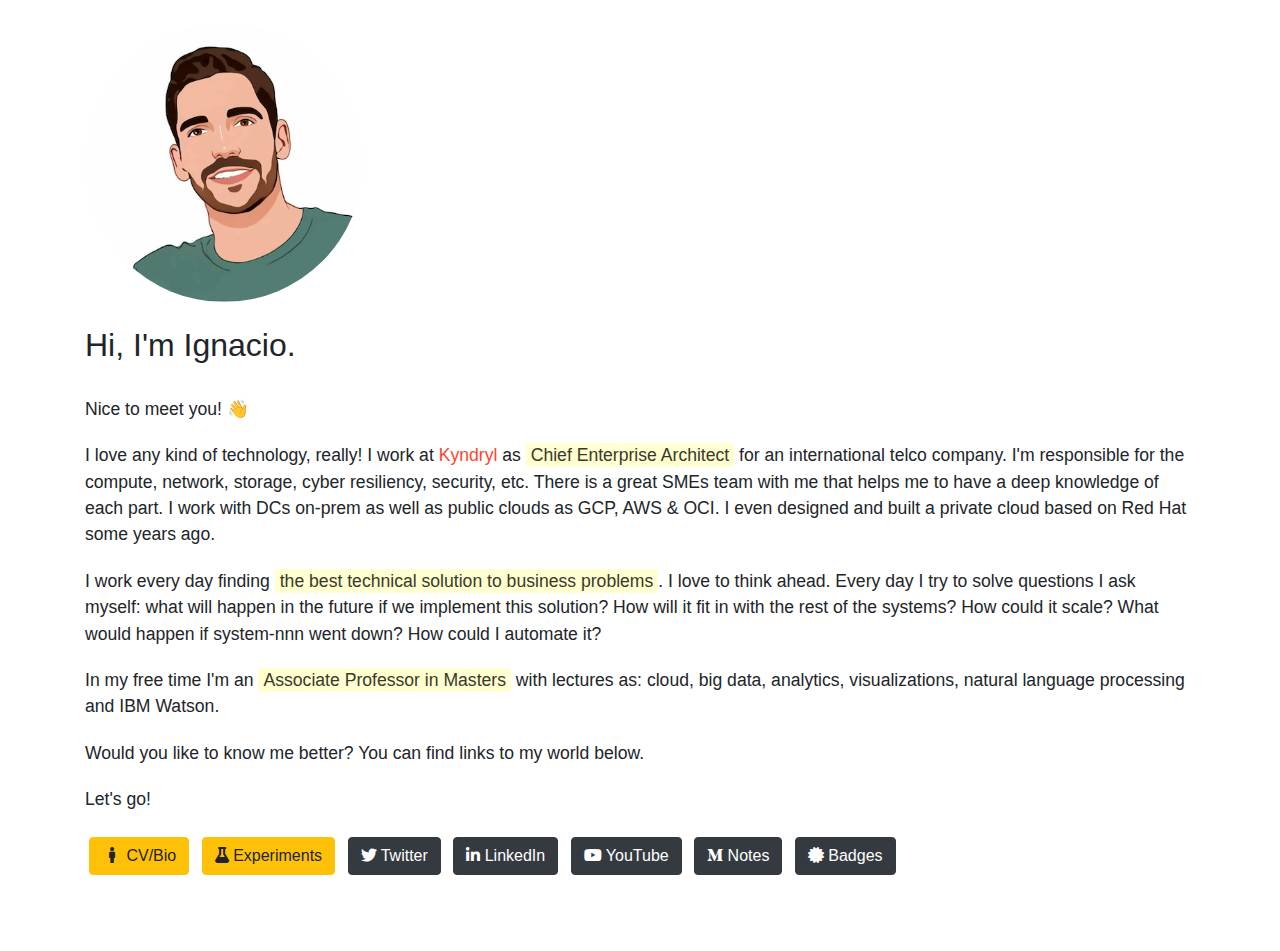
<file: index.html>
<!doctype html>
<html lang="en">
  <head>
    <meta charset="utf-8">
    <meta name="viewport" content="width=device-width, initial-scale=1">
    <meta name="description" content="Personal website of Ignacio Alonso Delgado. Projects, social, work, etc.">
    <meta name="author" content="Ignacio Alonso Delgado">

    <!-- meta property for social -->
    <meta property="og:site_name" content="Ignacio Alonso Delgado" />
    <meta property="og:type" content="website" />
    <meta property="og:title" content="Ignacio Alonso Delgado" />
    <meta property="og:description" content="Ignacio Alonso Delgado personal website. IT Architect." />
    <meta property="og:url" content="https://ialonso.es" />
    <meta property="og:image" content="https://ialonso.es/img/og-ialonso.png" />
    <meta name="twitter:card" content="summary" />
    <meta name="twitter:title" content="Ignacio Alonso Delgado" />
    <meta name="twitter:description" content="Ignacio Alonso Delgado personal website. IT Architect." />
    <meta name="twitter:url" content="https://ialonso.es" />
    <meta name="twitter:image" content="https://ialonso.es/img/og-ialonso.png" />
    <meta name="twitter:site" content="@nachoad" />

    <!-- Color for the bars on the smartphones-->
    <meta name="theme-color" content="#96483e">
    <meta name="msapplication-navbutton-color" content="#96483e">
    <meta name="apple-mobile-web-app-status-bar-style" content="#96483e">

    <!-- Bootstrap Core CSS -->
    <link href="css/bootstrap.css" rel="stylesheet">

    <!-- Custom Fonts -->
    <link href="font-awesome/css/all.css" rel="stylesheet" type="text/css">
    <!-- Quito fuente Karla
    <link rel="preconnect" href="https://fonts.googleapis.com">
    <link rel="preconnect" href="https://fonts.gstatic.com" crossorigin>
    <link href="https://fonts.googleapis.com/css2?family=Karla:wght@200&display=swap" rel="stylesheet">
    -->

    <title>Ignacio Alonso D.</title>
    <link rel="icon" type="image/x-icon" href="favicon.ico">

  </head>
  <body class="py-4">
    <div class="container">

      <img src="img/green.png" alt="Ignacio Alonso Delgado" class="rounded-circle d-block w-25">
      <br>

      <h1>Hi, I'm Ignacio.</h1>
      <br>
      <p>Nice to meet you! 👋</p>
      <p>I love any kind of technology, really! I work at <span class="kyn">Kyndryl</span> as <span class="under y">Chief Enterprise Architect</span> for an international telco company. I'm responsible for the compute, network, storage, cyber resiliency, security, etc. There is a great SMEs team with me that helps me to have a deep knowledge of each part. I work with DCs on-prem as well as public clouds as GCP, AWS & OCI. I even designed and built a private cloud based on Red Hat some years ago.</p>
      <p>I work every day finding <span class="under y">the best technical solution to business problems</span>. I love to think ahead. Every day I try to solve questions I ask myself: what will happen in the future if we implement this solution? How will it fit in with the rest of the systems? How could it scale? What would happen if system-nnn went down? How could I automate it?</p>
      <p>In my free time I'm an <span class="under y">Associate Professor in Masters</span> with lectures as: cloud, big data, analytics, visualizations, natural language processing and IBM Watson.</p>
      <p>Would you like to know me better? You can find links to my world below.</p>
      <p>Let's go!</p>

      <div style="margin-top: 1em">
          <a href="./bio" class="btn btn-warning"><i class="fa fa-male fa-fw"></i> CV/Bio</a>
          <a href="./experiments" class="btn btn-warning"><i class="fas fa-flask"></i> Experiments</a>
          <a href="https://twitter.com/nachoad" class="btn btn-dark"><i class="fab fa-twitter"></i> Twitter</a>
          <a href="https://es.linkedin.com/in/ignacioalonsodelgado" class="btn btn-dark"><i class="fab fa-linkedin-in"></i> LinkedIn</a>
          <a href="https://www.youtube.com/channel/UC59Y86nFk7eg-5Ql4Xi3peQ" class="btn btn-dark"><i class="fab fa-youtube"></i> YouTube</a>
          <a href="https://medium.com/@nachoad" class="btn btn-dark"><i class="fab fa-medium-m"></i> Notes</a>
          <a href="https://www.credly.com/users/ignacio-alonso-delgado/badges" class="btn btn-dark"><i class="fas fa-certificate"></i> Badges</a>
      </div>
      <br>
      <br>

    </div>
</body>
</html>
</file>
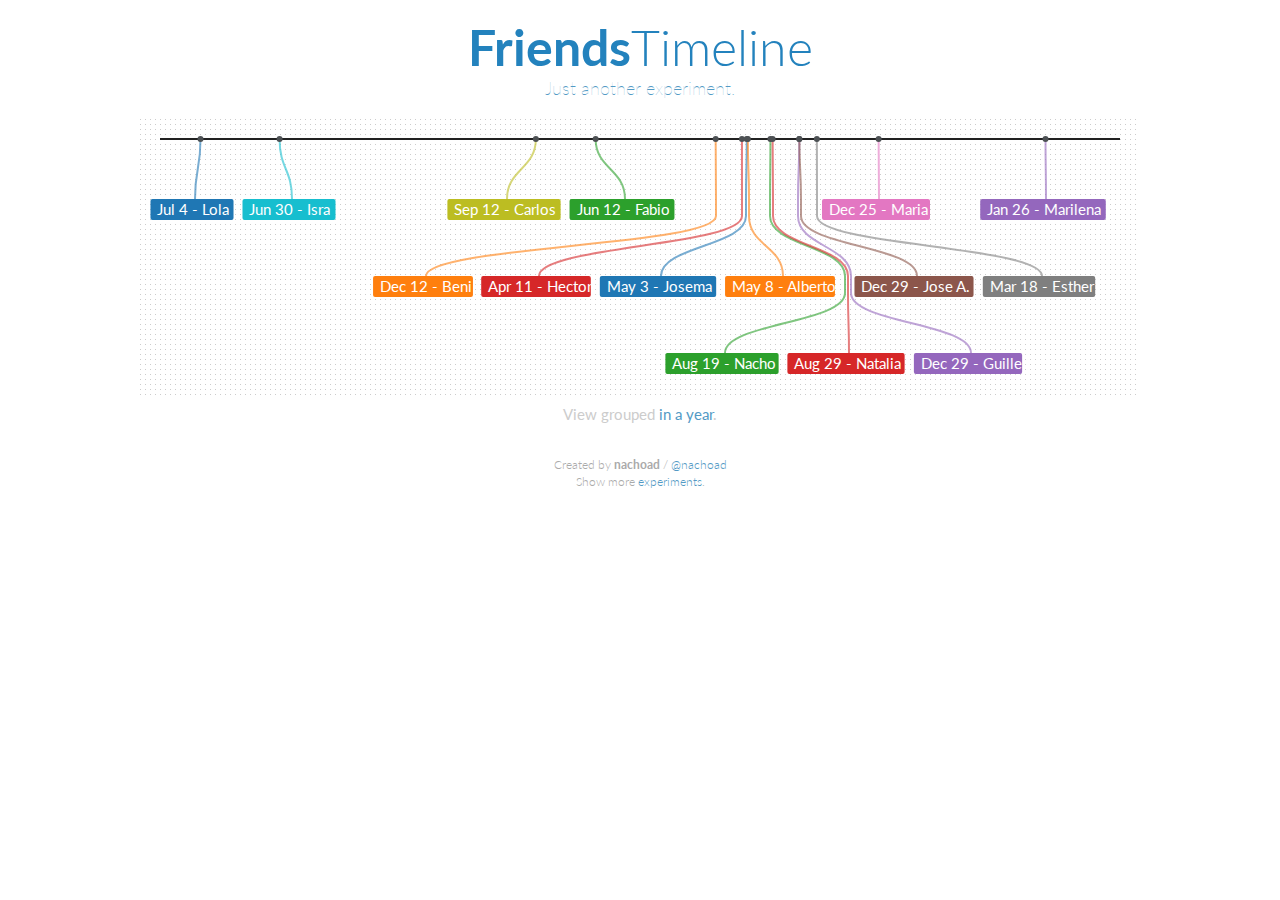
<file: experiments/exp/timeline/index.html>
<!DOCTYPE html>
<html>

<head>
  <meta charset="utf-8">
  <title>Friends Timeline</title>
  <link rel="stylesheet" href="https://maxcdn.bootstrapcdn.com/bootstrap/3.3.6/css/bootstrap.min.css">
  <link rel="stylesheet" href="css/style.css">
</head>

<body>


<header>
  <h1>
      <b>Friends</b>Timeline
    </a>
  </h1>
  <h2>Just another experiment.</h2>
</header>

<div class="chart-container">
  <div id="timeline"></div>
</div>
<p>View grouped <a href="./grupedYear.html">in a year</a>.</p>

<footer>
  Created by <b>nachoad</b> / <a href="https://twitter.com/nachoad">@nachoad</a>
  <br>
  Show more <a href="http://ialonso.es/experiments">experiments</a>.
  <br>
</footer>

<script type="text/javascript" src="js/labella.js"></script>
<script type="text/javascript" src="js/d3.js"></script>

<script type="text/javascript">

// ---------------------------------------------------
// Create dummy data
// ---------------------------------------------------

var data = [
  {date: new Date(1987,04,03), name: 'Josema'},
  {date: new Date(1987,04,08), name: 'Alberto'},
  {date: new Date(1987,07,19), name: 'Nacho'},
  {date: new Date(1987,07,29), name: 'Natalia'},
  {date: new Date(1987,11,29), name: 'Guille'},
  {date: new Date(1987,11,29), name: 'Jose A.'},
  {date: new Date(1988,11,25), name: 'Maria'},
  {date: new Date(1988,02,18), name: 'Esther'},
  {date: new Date(1984,08,12), name: 'Carlos'},
  {date: new Date(1981,05,30), name: 'Isra'},
  {date: new Date(1980,06,04), name: 'Lola'},
  {date: new Date(1986,11,12), name: 'Beni'},
  {date: new Date(1985,05,12), name: 'Fabio'},
  {date: new Date(1987,03,11), name: 'Hector'},
  {date: new Date(1991,00,26), name: 'Marilena'}
];

var formatDate = d3.time.format('%b %e');

var options =   {
  margin: {left: 20, right: 20, top: 20, bottom: 20},
  initialWidth: 1000,
  initialHeight: 280
};

var innerWidth =  options.initialWidth - options.margin.left - options.margin.right;
var innerHeight = options.initialHeight - options.margin.top - options.margin.bottom;
var colorScale = d3.scale.category10();

var vis = d3.select('#timeline')
  .append('svg')
    .attr('width',  options.initialWidth)
    .attr('height', options.initialHeight)
  .append('g')
    .attr('transform', 'translate('+(options.margin.left)+','+(options.margin.top)+')');

function labelText(d){
  return formatDate(d.date) + ' - ' + d.name;
}

// compute labels dimension
var dummyText = vis.append('text');

var timeScale = d3.time.scale()
  .domain(d3.extent(data, function(d){return d.date;}))
  .range([0, innerWidth])
  .nice();

var nodes = data.map(function(movie){
  var bbox = dummyText.text(labelText(movie))[0][0].getBBox();
  movie.h = bbox.height;
  movie.w = bbox.width;
  return new labella.Node(timeScale(movie.date), movie.w + 15, movie);
});

dummyText.remove();

// ---------------------------------------------------
// Draw dots on the timeline
// ---------------------------------------------------

vis.append('line')
  .classed('timeline', true)
  .attr('x2', innerWidth);

var linkLayer = vis.append('g');
var labelLayer = vis.append('g');
var dotLayer = vis.append('g');

dotLayer.selectAll('circle.dot')
  .data(nodes)
.enter().append('circle')
  .classed('dot', true)
  .attr('r', 3)
  .attr('cx', function(d){return d.getRoot().idealPos;});

function color(d,i){
  return colorScale(i);
}

//---------------------------------------------------
// Labella has utility to help rendering
//---------------------------------------------------

var renderer = new labella.Renderer({
  layerGap: 60,
  nodeHeight: nodes[0].data.h,
  direction: 'bottom'
});

function draw(nodes){
  // Add x,y,dx,dy to node
  renderer.layout(nodes);

  // Draw label rectangles
  var sEnter = labelLayer.selectAll('rect.flag')
    .data(nodes)
  .enter().append('g')
    .attr('transform', function(d){return 'translate('+(d.x-d.width/2)+','+(d.y)+')';});

  sEnter
    .append('rect')
    .classed('flag', true)
    .attr('width', function(d){ return d.data.w + 9; })
    .attr('height', function(d){ return d.data.h + 4; })
    .attr('rx', 2)
    .attr('ry', 2)
    .style('fill', color);

  sEnter.append('text')
    .attr('x', 7)
    .attr('y', 16)
    .style('fill', '#fff')
    .text(function(d){return labelText(d.data);});

  // Draw path from point on the timeline to the label rectangle
  linkLayer.selectAll('path.link')
    .data(nodes)
  .enter().append('path')
    .classed('link', true)
    .attr('d', function(d){return renderer.generatePath(d);})
    .style('stroke', color)
    .style('stroke-width',2)
    .style('opacity', 0.6)
    .style('fill', 'none');
}

//---------------------------------------------------
// Use labella.Force to place the labels
//---------------------------------------------------

var force = new labella.Force({
  minPos: -10,
  maxPos: innerWidth
})
  .nodes(nodes)
  .compute();

draw(force.nodes());



////////////////////////////////////////////////////
// SECOND VISUALIZATION
////////////////////////////////////////////////////




</script>

</body>

</html>
</file>
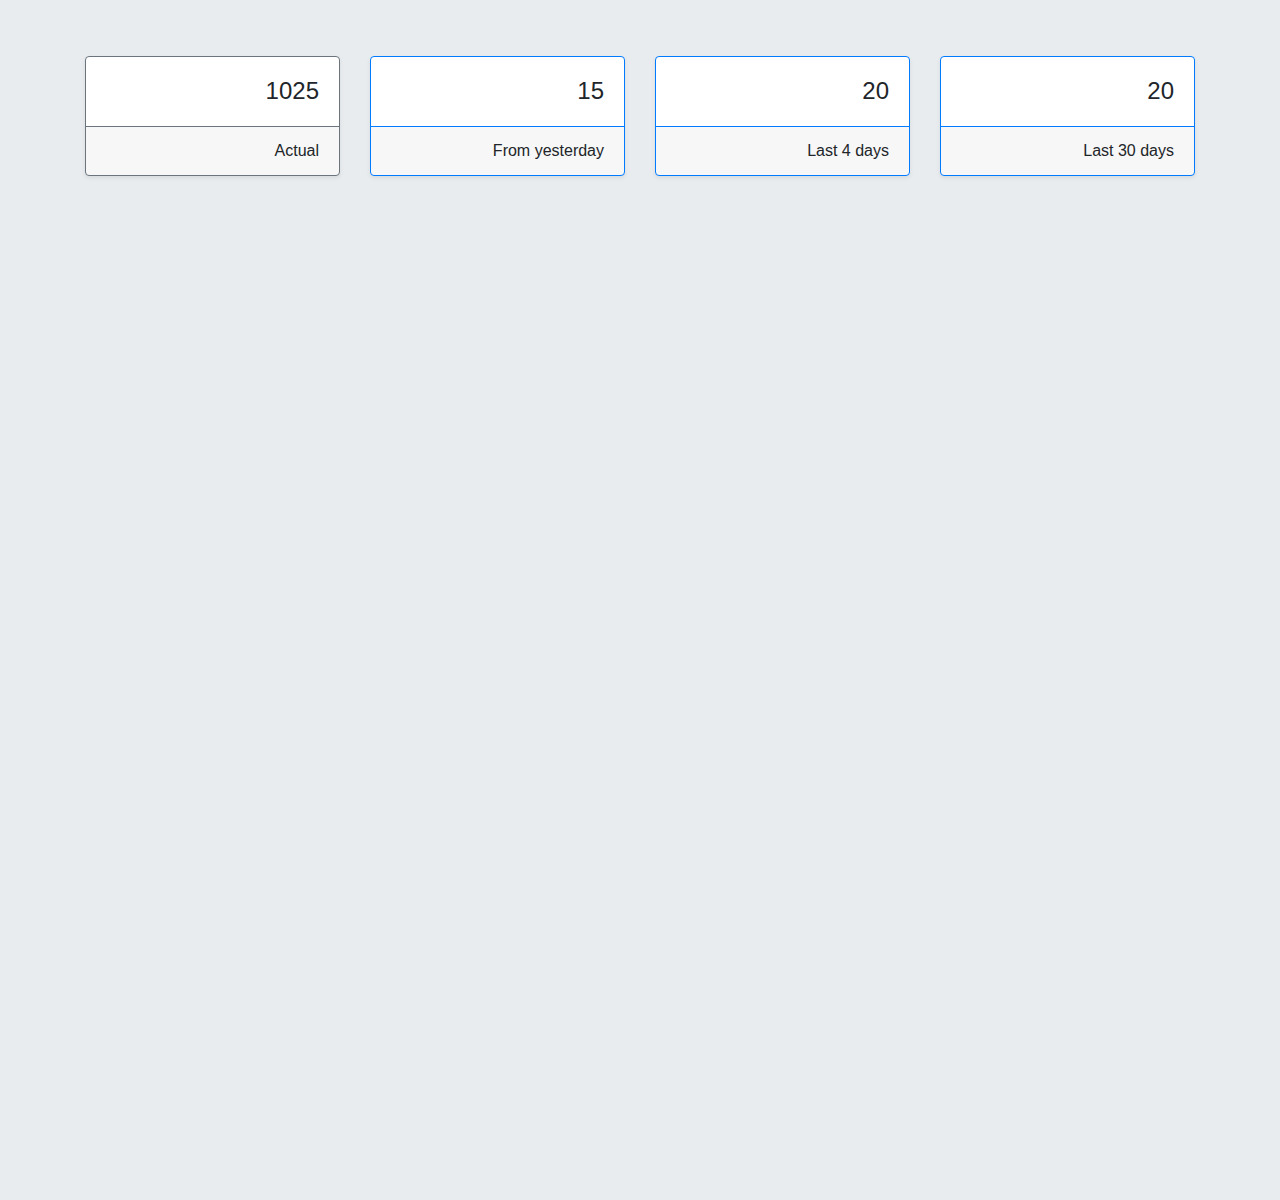
<file: a.html>
<!doctype html>
<html lang="en">

<head>
    <meta charset="utf-8">
    <meta name="viewport" content="width=device-width, initial-scale=1, shrink-to-fit=no">
    <meta name="description" content="">
    <meta name="author" content="Ignacio Alonso">
    <title>· wator ·</title>

    <link rel="canonical" href="https://getbootstrap.com/docs/4.3/examples/navbar-fixed/">

    <!-- Bootstrap core CSS -->
    <link rel="stylesheet" href="https://stackpath.bootstrapcdn.com/bootstrap/4.3.1/css/bootstrap.min.css"
        integrity="sha384-ggOyR0iXCbMQv3Xipma34MD+dH/1fQ784/j6cY/iJTQUOhcWr7x9JvoRxT2MZw1T" crossorigin="anonymous">


    <style>
        .bd-placeholder-img {
            font-size: 1.125rem;
            text-anchor: middle;
            -webkit-user-select: none;
            -moz-user-select: none;
            -ms-user-select: none;
            user-select: none;
        }

        .card-title {
            margin-bottom: 0px;
        }

        body {
            min-height: 75rem;
            padding-top: 2.5rem;
            background-color: #e9ecef;
        }

        .col-xs-3{
            margin-top: 1rem;
        }

    </style>

</head>

<body>

    <main role="main" class="container">

        <div class="row justify-content-around text-right">
            <div class="col col-xs-3">
                <div class="card border-secondary shadow-sm">
                    <div class="card-body">
                        <h4 class="card-title">1025</h4>
                    </div>
                    <div class="card-footer border-secondary">Actual</div>
                </div>
            </div>
            <div class="col col-xs-3">
                <div class="card border-primary shadow-sm">
                    <div class="card-body">
                        <h4 class="card-title">15</h4>
                    </div>
                    <div class="card-footer border-primary">From yesterday</div>
                </div>
            </div>
            <div class="col col-xs-3">
                <div class="card border-primary shadow-sm">
                    <div class="card-body">
                        <h4 class="card-title">20</h4>
                    </div>
                    <div class="card-footer border-primary">Last 4 days</div>
                </div>
            </div>
            <div class="col col-xs-3">
                <div class="card border-primary shadow-sm">
                    <div class="card-body">
                        <h4 class="card-title">20</h4>
                    </div>
                    <div class="card-footer border-primary">Last 30 days</div>
                </div>
            </div>
        </div>

        </br>

        <div id=chart-div></div>
        <script src="https://code.highcharts.com/highcharts.src.js"></script>
        <script>
            Highcharts.chart('chart-div', {
                chart: {
                    backgroundColor: '#e9ecef'
                },
                title: {
                    text: 'Counter of Wator'
                },
                xAxis: {
                    categories: ["2019-08-31", "2019-09-01", "2019-09-02", "2019-09-03", "2019-09-04", "2019-09-05"]
                },
                plotOptions: {
                    line: {
                        dataLabels: {
                            enabled: true
                        }
                    }
                },
                credits: {
                    position: {
                        align: 'left',
                        verticalAlign: 'bottom',
                        x: 10000,
                        y: -10
                    }
                },
                series: [{
                    name: 'Followers',
                    data: [980, 1002, 1005, 1008, 1010, 1025],
                    color: '#00cc66'
            }]
        });
        </script>

    </main>

</body>

<script src="https://code.jquery.com/jquery-3.3.1.slim.min.js"
    integrity="sha384-q8i/X+965DzO0rT7abK41JStQIAqVgRVzpbzo5smXKp4YfRvH+8abtTE1Pi6jizo"
    crossorigin="anonymous"></script>
<script src="https://cdnjs.cloudflare.com/ajax/libs/popper.js/1.14.7/umd/popper.min.js"
    integrity="sha384-UO2eT0CpHqdSJQ6hJty5KVphtPhzWj9WO1clHTMGa3JDZwrnQq4sF86dIHNDz0W1"
    crossorigin="anonymous"></script>
<script src="https://stackpath.bootstrapcdn.com/bootstrap/4.3.1/js/bootstrap.min.js"
    integrity="sha384-JjSmVgyd0p3pXB1rRibZUAYoIIy6OrQ6VrjIEaFf/nJGzIxFDsf4x0xIM+B07jRM"
    crossorigin="anonymous"></script>

</html>
</file>
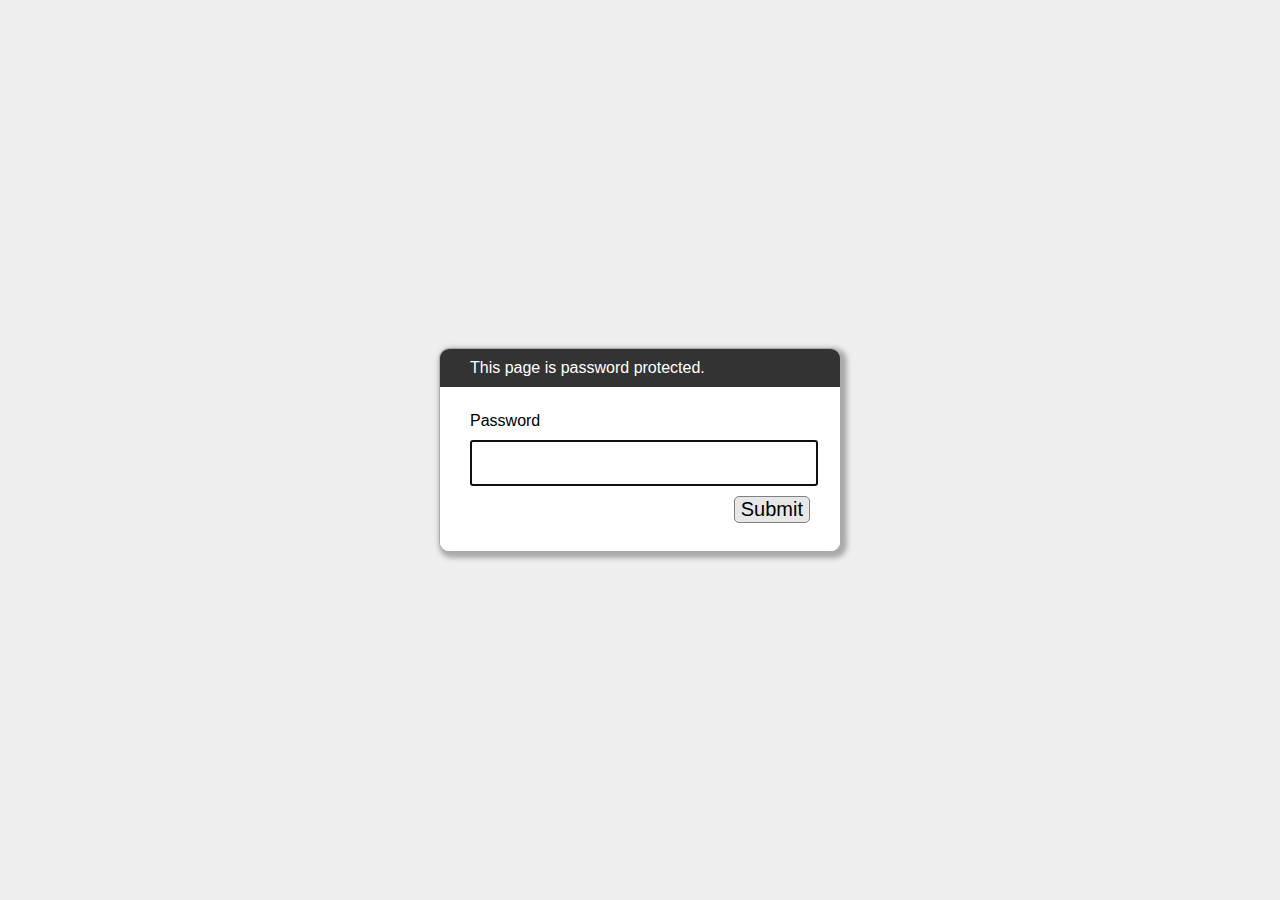
<file: s.html>
﻿<!DOCTYPE html>
<html lang="en">
  <head>
    <meta charset="utf-8">
    <meta name="viewport" content="width=device-width, initial-scale=1">
    <meta name="robots" content="noindex, nofollow">
    <title>S</title>
    <style>
        html, body {
            margin: 0;
            width: 100%;
            height: 100%;
            font-family: Arial, Helvetica, sans-serif;
        }
        #dialogText {
            color: white;
            background-color: #333333;
        }
        
        #dialogWrap {
            position: absolute;
            top: 0;
            left: 0;
            width: 100%;
            height: 100%;
            display: table;
            background-color: #EEEEEE;
        }
        
        #dialogWrapCell {
            display: table-cell;
            text-align: center;
            vertical-align: middle;
        }
        
        #mainDialog {
            max-width: 400px;
            margin: 5px;
            border: solid #AAAAAA 1px;
            border-radius: 10px;
            box-shadow: 3px 3px 5px 3px #AAAAAA;
            margin-left: auto;
            margin-right: auto;
            background-color: #FFFFFF;
            overflow: hidden;
            text-align: left;
        }
        #mainDialog > * {
            padding: 10px 30px;
        }
        #passArea {
            padding: 20px 30px;
            background-color: white;
        }
        #passArea > * {
            margin: 5px auto;
        }
        #pass {
            width: 100%;
            height: 40px;
            font-size: 30px;
        }
        
        #messageWrapper {
            float: left;
            vertical-align: middle;
            line-height: 30px;
        }
        
        .notifyText {
            display: none;
        }
        
        #invalidPass {
            color: red;
        }
        
        #success {
            color: green;
        }
        
        #submitPass {
            font-size: 20px;
            border-radius: 5px;
            background-color: #E7E7E7;
            border: solid gray 1px;
            float: right;
            cursor: pointer;
        }
        #contentFrame {
            position: absolute;
            top: 0;
            left: 0;
            width: 100%;
            height: 100%;
        }
        #attribution {
            position: absolute;
            bottom: 0;
            left: 0;
            right: 0;
            text-align: center;
            padding: 10px;
            font-weight: bold;
            font-size: 0.8em;
        }
        #attribution, #attribution a {
            color: #999;
        }
        .error {
            display: none;
            color: red;
        }
    </style>
  </head>
  <body>
    <iframe id="contentFrame" frameBorder="0" allowfullscreen></iframe>
    <div id="dialogWrap">
        <div id="dialogWrapCell">
            <div id="mainDialog">
                <div id="dialogText">This page is password protected.</div>
                <div id="passArea">
                    <p id="passwordPrompt">Password</p>
                    <input id="pass" type="password" name="pass" autofocus>
                    <div>
                        <span id="messageWrapper">
                            <span id="invalidPass" class="error">Sorry, please try again.</span>
                            <span id="trycatcherror" class="error">Sorry, something went wrong.</span>
                            <span id="success" class="notifyText">Success!</span>
                            &nbsp;
                        </span>
                        <button id="submitPass" type="button">Submit</button>
                        <div style="clear: both;"></div>
                    </div>
                </div>
                <div id="securecontext" class="error">
                    <p>
                        Sorry, but password protection only works over a secure connection. Please load this page via HTTPS.
                    </p>
                </div>
                <div id="nocrypto" class="error">
                    <p>
                        Your web browser appears to be outdated. Please visit this page using a modern browser.
                    </p>
                </div>
            </div>
        </div>
    </div>
    <script>
    (function() {

        var pl = "cJcL0JKqmpzS6KzxKhIDJJTMtGNUO3DEhyTENw77OPD46mDsPwFiO8HfjfRRi47jVhpSqzjNYwzHcXupUW27zShD+pku9TJF/X3ikFavikddQ4UWW/G/bLUCiX8xir9qongmfNrLOiY83hmplMK4LVGE6+zh30z8+yjOX0FnAg5wPpxubsuTXNfjkjnYbQd3kJZw99f/hTz8q4ypUzEGCMS/88NYOfbbpJDvOVEu5rUakQN1pvpWyeipUqvXwHPoBfxwkeamwulzmq0gfGrXVOf3v96SPQFCdYDlERuIxU0ahSyHlnUaYTCWfUKyL680XvNnxwO3xNxBQ3lZOGQMU1XH6Pj4fxfE4cn44xTafKY0zGn4yzAkWiVn6Qkw0a0/vK/ckg0qavqxbEksoWkarIxTJlgFsfg/KnGYzFFuC1Dr6xEg77ZPZuk1bDhDCUCviS4TQIb0IwtDrxvLbFYHNQfh9Ye4JsTsEXTokOrQnTVzi6mHWEfe2PJH8Gi9T3nZthSyK95+C3n2AmsiC+BFLR35bQQGqwJxuzduJrlnz0HohRfWTV7JLxjkcE1y9qo9ncHIJv7Sfda8voLHdUAhASHWUcHANFYSTV8EHt/GBGvn9Z8cY0ovWJmYaTeZg1csr6/ZMRGi6bakBwbEhsWq4318SVQC01cVK0EskWoLbrrmdfm4+Y90M/WTOmFsEL8ZtD2X53PnZGaXqoz5NCrHdz78uVjp95FrMHLXCNxMDk2s643/XLILT0jwC8Dbfu5Jmz2bJq9wDSY3aQosWQPd7LoSvn3B7sCYK+4MymEliMoXYBdV1UaEiWoUKcW9FMl3AZP6/+rVpRCB9P7VRmiMFSwyKpcS/3JIoY42eT40q6cn63sHl1deyWGsp6Qc2QcB5a04KHUaMzTSbxCSgubOCseKciRQNWtAScPl6ifbH0z0Eg26OcpludVjt/ep4xeiODIDkOzkphtWHY/l23mkOpYxVc2rKME3+M8RSg7n10OObL004BzhTG59zCRzrqm+R+E66gF6v4IS0ZiblJRI7nMgCD3WlvQt7HIf6/ySp3H5n4nQZTmqc8RBWu5gEc4RyIUon00UJT8x3k0Ok6sYUAK+89mO/[base64]/jLvmNrYXb5RfCLzEw4fjoDCMg5FFb5rgDdzSIK//h5sytX/Zbi77DJJVvaU7FcbCjyuFhSrxmsyNhbII4WMeQTLs1E8Dz5ULCS6h+G47dgaTINIlUt05DCerDoPo8P7rvkVS29OUDFWADpKWrkeIqACrI9nDfk7fp/rhcp7LtH7Sjlxq09nPmYlDz0+JMwdq/RSY4hCPDEG55goWdsZWqbSXiDM0zPZUQK0KklDd987RHyT1TR9/7zytZsDH5hlzVm9wj/8F1bg23aiO1XZ91k2D67iwO60t4OkRPCp9IUAxWwvCbxo+foUfLr5+WwQ/3VHoGpDrjX4PhhQ7MxBfE9EzaKSeZjDSxKEjXE/83r14ud3Hp9oLfrdInBCoL98TGywzOeVdm0iFND6wWjOKw11u8nkVt7wqVxFnCEqHZCEQM+IZ7m9dUwY3u+0IIHVJfAfLC5dQi7X2WARXs0bh0XEigucbhq9mviArnXHvONs+j94edoNnHhSjck3QUTk5nAeInll/450svgfvIAImWF2GleJBsMmegstIHXTScfFFDASVQZFXxGesiHtBDvLpvMAtO6R02vnePTC4WDxY93+j3kd03veGR01PiPGX9zj5G0sQtHsXckPZ7E/GFRwecWe1sVxadIBLI0QAFA/Y5VEBg8Ide3fJWa3xJgCt0F6YlRNDkzPzprl+lUbmO2W+ERvKTmP915MMb4IeLzF0PtY6fNy9l6EIiaexmUH7DkGSwhLU4ADDBktqs4+XQBYeJsdbT07JKlJtnb6y+sXb1GPXH8xUk1ql0X+PFLdcKWKerI23NRXb/N/uzYtGJMYGl/uOEtUHy+c5EO5ZSqqhtc7zSjMxUuQd3JIShH9yjBzPLHeG0sUCw0R67MwPxyU770coSmUhGjSCs3WwydHLjFSICMGDEI3qUO19BQj0KxxNKIsU/ku4JWYwWP4Z/YQelvKMAbOa4vSw+0WZ4XWw9TPej9YNDdjkK5P9csHP61232iRbUmCsSouVnxoXsewU4EbddBDJZVeSRPKgI2fmg7Dc3rBTMN4mfxbmTJs7/G4HIAwZBO+aYKW+YH30QVgLKPXmmlJUS4P56ogcXKVZHsnhooecU6PvQU9niNak9GvWDEjdimfR1/Z9erz/gaKYeL8Ij57KCQcjn4zW5FrOP1FeV/ZGIlSRltxDfeyZcplH8U1EsEdXVFtvefa3fNCPyPEI1UN8SUs/3RY2TDnwyR+me/UcWecxGgLl3vy/2jks3DzEGvEfp5L0JVgpAGYqnkZnHP7czbnc68xtHl6P6Yqz3Bc4Kc264f9Hb/Yvps7kJvw7/tM9IO9ES+9aIOJkDsv+Kam+0x2a4M4RrGP2hKebG6+3Kzvc7FMnvIqlmfLwJgZE54PwPwFyEVdJx99syY4FV4x/jaLIaN1b9bCHihOSY61e2+fRY9Vjd9ZcXS8licuPDZAA6LgDn/cjKlpW4Log1xj8fg6nvoUBLPgQLuKc2jBO2pJ5hgAjUNBVTsV7aArDYSD9rWYSx2h9N9Z5z2jtxrcSyuy3guGTaeOBDvkMGjR/9K0BGpgTqNb8FC4MUcRfKx/2dkxfPGP3w1tDbAKs5EHWE1cmL5ta/HpE0Oz8nsd8yfa0TPsN6afxqXCj6xdpRWeL5C/AR8wa8XI9WUP72kZuRZCD5x/O1vCW9tWOrF6F+9cFlH8OB8TT2kuI5VdFrzjZQ5JgDyjXh8zcQRzzocNPkLq7nFsgarOmHxe7qUixYQEp7hvrIYkqEaDpt5RV9T+NIS8xiQE8sZP9J5lh+ZPkZA2Der3O9ifs7G6nkO7nts/nPstUM/[base64]/y2+O/[base64]/IV65SjxiVxTI084A==";
        
        var submitPass = document.getElementById('submitPass');
        var passEl = document.getElementById('pass');
        var invalidPassEl = document.getElementById('invalidPass');
        var trycatcherror = document.getElementById('trycatcherror');
        var successEl = document.getElementById('success');
        var contentFrame = document.getElementById('contentFrame');
        
        // Sanity checks

        if (pl === "") {
            submitPass.disabled = true;
            passEl.disabled = true;
            alert("This page is meant to be used with the encryption tool. It doesn't work standalone.");
            return;
        }

        if (!isSecureContext) {
            document.querySelector("#passArea").style.display = "none";
            document.querySelector("#securecontext").style.display = "block";
            return;
        }

        if (!crypto.subtle) {
            document.querySelector("#passArea").style.display = "none";
            document.querySelector("#nocrypto").style.display = "block";
            return;
        }
        
        function str2ab(str) {
            var ustr = atob(str);
            var buf = new ArrayBuffer(ustr.length);
            var bufView = new Uint8Array(buf);
            for (var i=0, strLen=ustr.length; i < strLen; i++) {
                bufView[i] = ustr.charCodeAt(i);
            }
            return bufView;
        }

        async function deriveKey(salt, password) {
            const encoder = new TextEncoder()
            const baseKey = await crypto.subtle.importKey(
                'raw',
                encoder.encode(password),
                'PBKDF2',
                false,
                ['deriveKey'],
            )
            return await crypto.subtle.deriveKey(
                { name: 'PBKDF2', salt, iterations: 100000, hash: 'SHA-256' },
                baseKey,
                { name: 'AES-GCM', length: 256 },
                true,
                ['decrypt'],
            )
        }
        
        async function doSubmit(evt) {
            submitPass.disabled = true;
            passEl.disabled = true;

            let iv, ciphertext, key;
            
            try {
                var unencodedPl = str2ab(pl);

                const salt = unencodedPl.slice(0, 32)
                iv = unencodedPl.slice(32, 32 + 16)
                ciphertext = unencodedPl.slice(32 + 16)

                key = await deriveKey(salt, passEl.value);
            } catch (e) {
                trycatcherror.style.display = "inline";
                console.error(e);
                return;
            }

            try {
                const decryptedArray = new Uint8Array(
                    await crypto.subtle.decrypt({ name: 'AES-GCM', iv }, key, ciphertext)
                );

                let decrypted = new TextDecoder().decode(decryptedArray);

                if (decrypted === "") throw "No data returned";

                const basestr = '<base href="." target="_top">';
                const anchorfixstr = `
                    <script>
                        Array.from(document.links).forEach((anchor) => {
                            const href = anchor.getAttribute("href");
                            if (href.startsWith("#")) {
                                anchor.addEventListener("click", function(e) {
                                    e.preventDefault();
                                    const targetId = this.getAttribute("href").substring(1);
                                    const targetEl = document.getElementById(targetId);
                                    targetEl.scrollIntoView();
                                });
                            }
                        });
                    <\/script>
                `;
                
                // Set default iframe link targets to _top so all links break out of the iframe
                if (decrypted.includes("<head>")) decrypted = decrypted.replace("<head>", "<head>" + basestr);
                else if (decrypted.includes("<!DOCTYPE html>")) decrypted = decrypted.replace("<!DOCTYPE html>", "<!DOCTYPE html>" + basestr);
                else decrypted = basestr + decrypted;

                // Fix fragment links
                if (decrypted.includes("</body>")) decrypted = decrypted.replace("</body>", anchorfixstr + '</body>');
                else if (decrypted.includes("</html>")) decrypted = decrypted.replace("</html>", anchorfixstr + '</html>');
                else decrypted = decrypted + anchorfixstr;
                
                contentFrame.srcdoc = decrypted;
                
                successEl.style.display = "inline";
                setTimeout(function() {
                    dialogWrap.style.display = "none";
                }, 1000);
            } catch (e) {
                invalidPassEl.style.display = "inline";
                passEl.value = "";
                submitPass.disabled = false;
                passEl.disabled = false;
                console.error(e);
                return;
            }
        }
        
        submitPass.onclick = doSubmit;
        passEl.onkeypress = function(e){
            if (!e) e = window.event;
            var keyCode = e.keyCode || e.which;
            invalidPassEl.style.display = "none";
            if (keyCode == '13'){
              // Enter pressed
              doSubmit();
              return false;
            }
        }
    })();
    </script>
  </body>
</html>
</file>
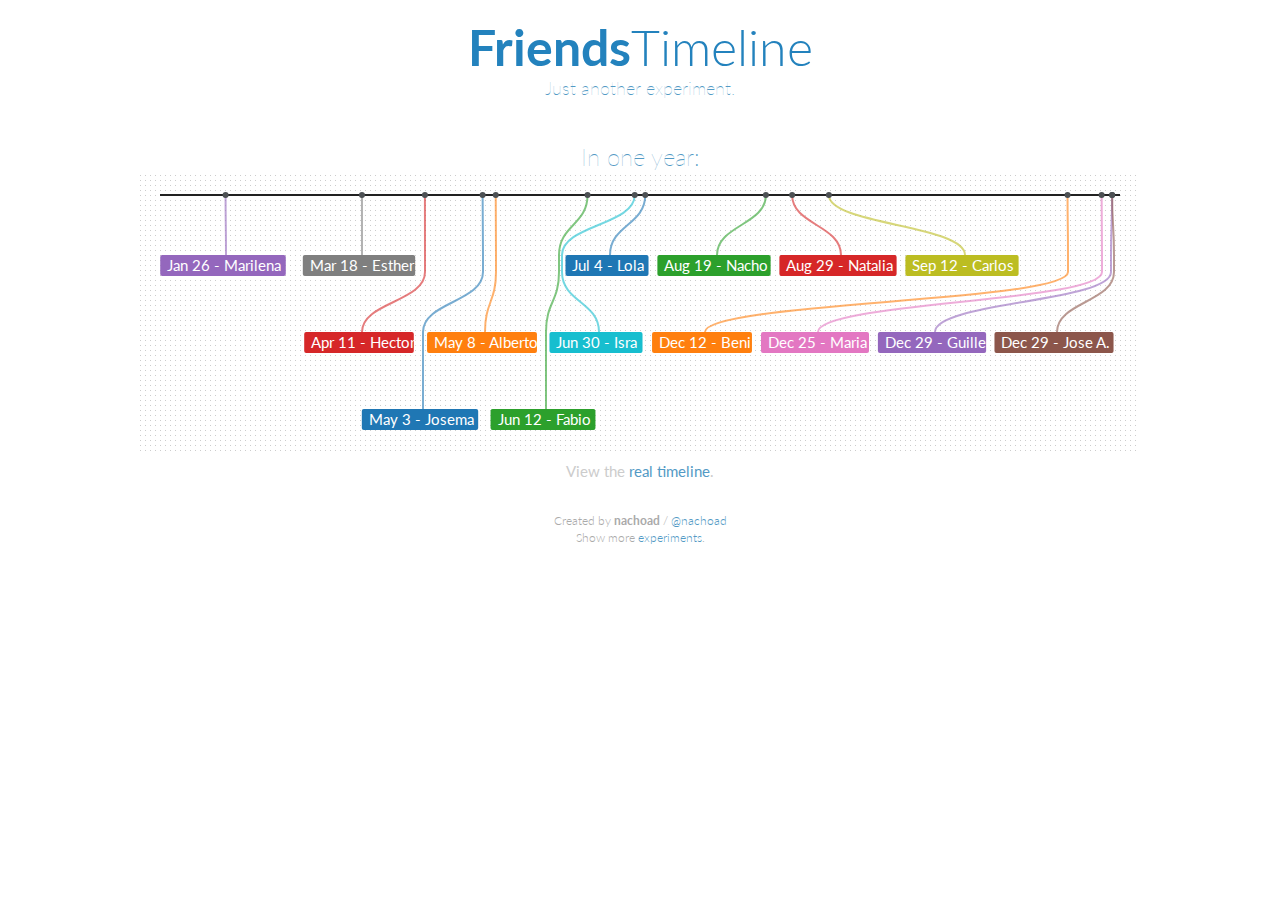
<file: experiments/exp/timeline/grupedYear.html>
<!DOCTYPE html>
<html>

<head>
  <meta charset="utf-8">
  <title>Friends Timeline</title>
  <link rel="stylesheet" href="https://maxcdn.bootstrapcdn.com/bootstrap/3.3.6/css/bootstrap.min.css">
  <link rel="stylesheet" href="css/style.css">
</head>

<body>

<header>
  <h1>
      <b>Friends</b>Timeline
    </a>
  </h1>
  <h2>Just another experiment.</h2>
</header>

<h3>In one year:</h3>
<div class="chart-container">
  <div id="timeline"></div>
</div>
<p>View the <a href="http://www.ialonso.es/projects/timeline/index.html">real timeline</a>.</p>

<footer>
  Created by <b>nachoad</b> / <a href="https://twitter.com/nachoad">@nachoad</a>
  <br>
  Show more <a href="http://ialonso.es/experiments">experiments</a>.
  <br>
</footer>

<script type="text/javascript" src="js/labella.js"></script>
<script type="text/javascript" src="js/d3.js"></script>

<script type="text/javascript">

// ---------------------------------------------------
// Create dummy data
// ---------------------------------------------------

var data = [
  {date: new Date(2016,04,03), name: 'Josema'},
  {date: new Date(2016,04,08), name: 'Alberto'},
  {date: new Date(2016,07,19), name: 'Nacho'},
  {date: new Date(2016,07,29), name: 'Natalia'},
  {date: new Date(2016,11,29), name: 'Guille'},
  {date: new Date(2016,11,29), name: 'Jose A.'},
  {date: new Date(2016,11,25), name: 'Maria'},
  {date: new Date(2016,02,18), name: 'Esther'},
  {date: new Date(2016,08,12), name: 'Carlos'},
  {date: new Date(2016,05,30), name: 'Isra'},
  {date: new Date(2016,06,04), name: 'Lola'},
  {date: new Date(2016,11,12), name: 'Beni'},
  {date: new Date(2016,05,12), name: 'Fabio'},
  {date: new Date(2016,03,11), name: 'Hector'},
  {date: new Date(2016,00,26), name: 'Marilena'}
];

var formatDate = d3.time.format('%b %e');

var options =   {
  margin: {left: 20, right: 20, top: 20, bottom: 20},
  initialWidth: 1000,
  initialHeight: 280
};

var innerWidth =  options.initialWidth - options.margin.left - options.margin.right;
var innerHeight = options.initialHeight - options.margin.top - options.margin.bottom;
var colorScale = d3.scale.category10();

var vis = d3.select('#timeline')
  .append('svg')
    .attr('width',  options.initialWidth)
    .attr('height', options.initialHeight)
  .append('g')
    .attr('transform', 'translate('+(options.margin.left)+','+(options.margin.top)+')');

function labelText(d){
  return formatDate(d.date) + ' - ' + d.name;
}

// compute labels dimension
var dummyText = vis.append('text');

var timeScale = d3.time.scale()
  .domain(d3.extent(data, function(d){return d.date;}))
  .range([0, innerWidth])
  .nice();

var nodes = data.map(function(movie){
  var bbox = dummyText.text(labelText(movie))[0][0].getBBox();
  movie.h = bbox.height;
  movie.w = bbox.width;
  return new labella.Node(timeScale(movie.date), movie.w + 15, movie);
});

dummyText.remove();

// ---------------------------------------------------
// Draw dots on the timeline
// ---------------------------------------------------

vis.append('line')
  .classed('timeline', true)
  .attr('x2', innerWidth);

var linkLayer = vis.append('g');
var labelLayer = vis.append('g');
var dotLayer = vis.append('g');

dotLayer.selectAll('circle.dot')
  .data(nodes)
.enter().append('circle')
  .classed('dot', true)
  .attr('r', 3)
  .attr('cx', function(d){return d.getRoot().idealPos;});

function color(d,i){
  return colorScale(i);
}

//---------------------------------------------------
// Labella has utility to help rendering
//---------------------------------------------------

var renderer = new labella.Renderer({
  layerGap: 60,
  nodeHeight: nodes[0].data.h,
  direction: 'bottom'
});

function draw(nodes){
  // Add x,y,dx,dy to node
  renderer.layout(nodes);

  // Draw label rectangles
  var sEnter = labelLayer.selectAll('rect.flag')
    .data(nodes)
  .enter().append('g')
    .attr('transform', function(d){return 'translate('+(d.x-d.width/2)+','+(d.y)+')';});

  sEnter
    .append('rect')
    .classed('flag', true)
    .attr('width', function(d){ return d.data.w + 9; })
    .attr('height', function(d){ return d.data.h + 4; })
    .attr('rx', 2)
    .attr('ry', 2)
    .style('fill', color);

  sEnter.append('text')
    .attr('x', 7)
    .attr('y', 16)
    .style('fill', '#fff')
    .text(function(d){return labelText(d.data);});

  // Draw path from point on the timeline to the label rectangle
  linkLayer.selectAll('path.link')
    .data(nodes)
  .enter().append('path')
    .classed('link', true)
    .attr('d', function(d){return renderer.generatePath(d);})
    .style('stroke', color)
    .style('stroke-width',2)
    .style('opacity', 0.6)
    .style('fill', 'none');
}

//---------------------------------------------------
// Use labella.Force to place the labels
//---------------------------------------------------

var force = new labella.Force({
  minPos: -10,
  maxPos: innerWidth
})
  .nodes(nodes)
  .compute();

draw(force.nodes());



////////////////////////////////////////////////////
// SECOND VISUALIZATION
////////////////////////////////////////////////////




</script>

</body>

</html>
</file>
<file: experiments/exp/timeline/css/style.css>
@import url(http://fonts.googleapis.com/css?family=Lato:100,300,400,700);

body{
  font-family: 'Lato', Helvetica, Arial, sans-serif;
  background: #fff;
  text-align: center;
  color: #ccc;
  font-size: 15px;
}

header{
  display: inline-block;
  width: 1000px;
  text-align: center;
  margin-bottom: 15px;
}

h1, h2, h3{
  font-family: 'Lato', sans-serif;
  color: #539AC5;
}

h1, h1 a, h1 a:link, h1 a:visited{
  font-weight: 300;
  font-size: 50px;
  margin-top: 20px;
  margin-bottom: 0px;
  padding: 0px 6px 4px 6px;
  color: #2382BD;
}

h1 a:hover{
  color: #539AC5;
  text-decoration: none;
}

h2{
  font-weight: 100;
  font-size: 18px;
  color: #539AC5;
  margin-top: 0px;
}
h3{
  font-weight: 100;
}

a, a:link, a:visited{
  color: #539AC5;
  text-decoration: none;
}

a:hover{
  color: #D5C59F;
  text-decoration: underline;
}

.block{
  display: inline-block;
  width: 1000px;
  margin-bottom: 25px;
  font-size: 15px;
}

.content-block{
  margin-top: -5px;
  display: inline-block;
  width: 1000px;
  text-align: left;
  background: #eee;
  padding: 10px 0px;
  color: #000;
  font-size: 12px;
}

.form-inline:first-child{
  margin-bottom: 10px;
}

.chart-container{
  margin-top: -5px;
  text-align: center;
}

.block .description{
  text-align: justify;
}

.chart-container svg {
  background: #eee;
  background-image: url("[data-uri]");
}

line.timeline{
  stroke-width: 2px;
  stroke: #222;
}

circle.dot{
  fill: #4D5154;
}

.form-control, button.btn{
  border-radius: 0;
}

.form-control.short-input{
  width: 60px;
  text-align: center;
  display: inline-block;
}

select.form-control{
  display: inline-block;
  width: 180px;
}

.metrics-table{
  display: inline-block;
}

.metrics-table th{
  font-weight: 100;
  font-size: 1.2em;
}

.metrics-table td:first-child{
  padding-right: 10px;
}

footer{
  text-align: center;
  color: #aaa;
  font-size: 12px;
  font-weight: 300;
  padding-top: 50px;
  padding-top: 20px;
}
</file>
